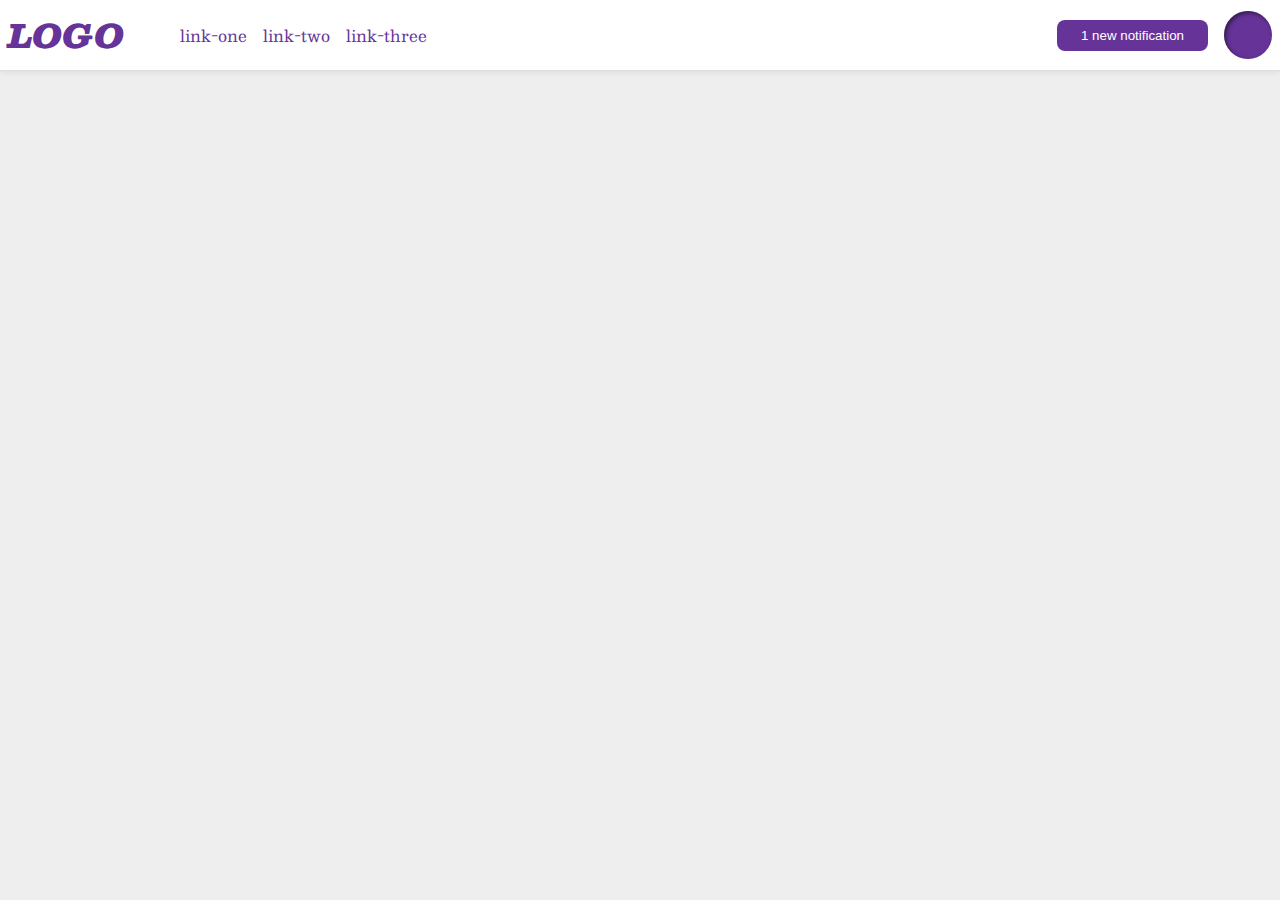
<file: flex/03-flex-header-2/index.html>
<!DOCTYPE html>
<html lang="en">
  <head>
    <meta charset="UTF-8">
    <meta http-equiv="X-UA-Compatible" content="IE=edge">
    <meta name="viewport" content="width=device-width, initial-scale=1.0">
    <title>Flex Header 2</title>
    <link rel="stylesheet" href="style.css">
  </head>
  <body>
    <div class="header">
      <div class="left-container">
        <div class="logo">
          LOGO
        </div>
        <ul class="links">
          <li><a href="https://google.com">link-one</a></li>
          <li><a href="https://google.com">link-two</a></li>
          <li><a href="https://google.com">link-three</a></li>
        </ul>
      </div>
      <div class="right-container">
        <button class="notifications">
          1 new notification
        </button>
        <div class="profile-image"></div>
      </div>
    </div>
  </body>
</html>
</file>
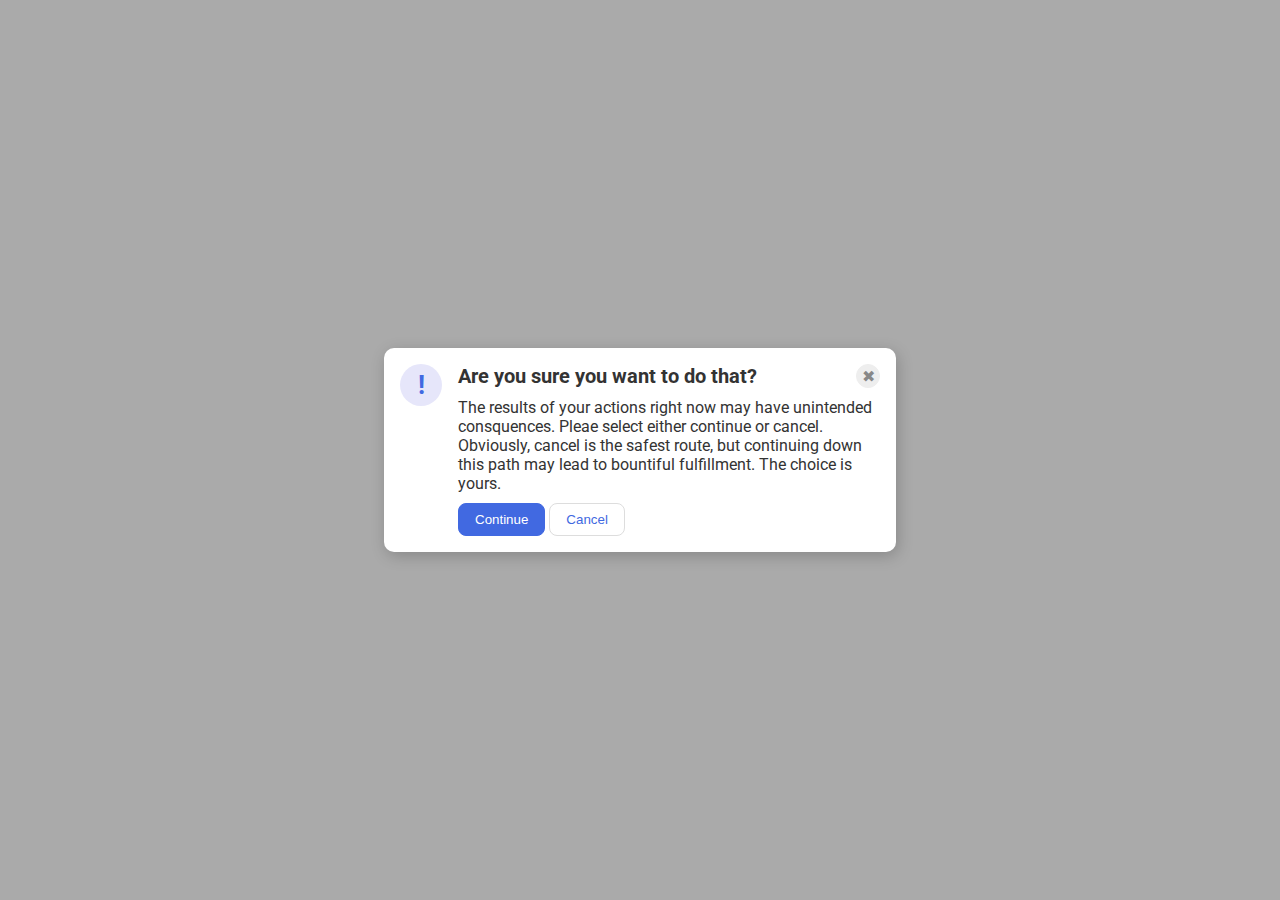
<file: flex/05-flex-modal/index.html>
<!DOCTYPE html>
<html lang="en">

<head>
  <meta charset="UTF-8">
  <meta http-equiv="X-UA-Compatible" content="IE=edge">
  <meta name="viewport" content="width=device-width, initial-scale=1.0">
  <link rel="stylesheet" href="style.css">
  <title>Modal</title>
</head>

<body>
  <div class="modal">
    <div class="icon">!</div>

    <div class="content">
      <div class="header-container">
        <div class="header">Are you sure you want to do that?</div>
        <button class="close-button">✖</button>
      </div>
      <div class="text">The results of your actions right now may have unintended consquences. Pleae select either
        continue or cancel.
        Obviously, cancel is the safest route, but continuing down this path may lead to bountiful fulfillment. The
        choice is yours.
      </div>
      <button class="continue">Continue</button>
      <button class="cancel">Cancel</button>
    </div>
  </div>
</body>

</html>
</file>
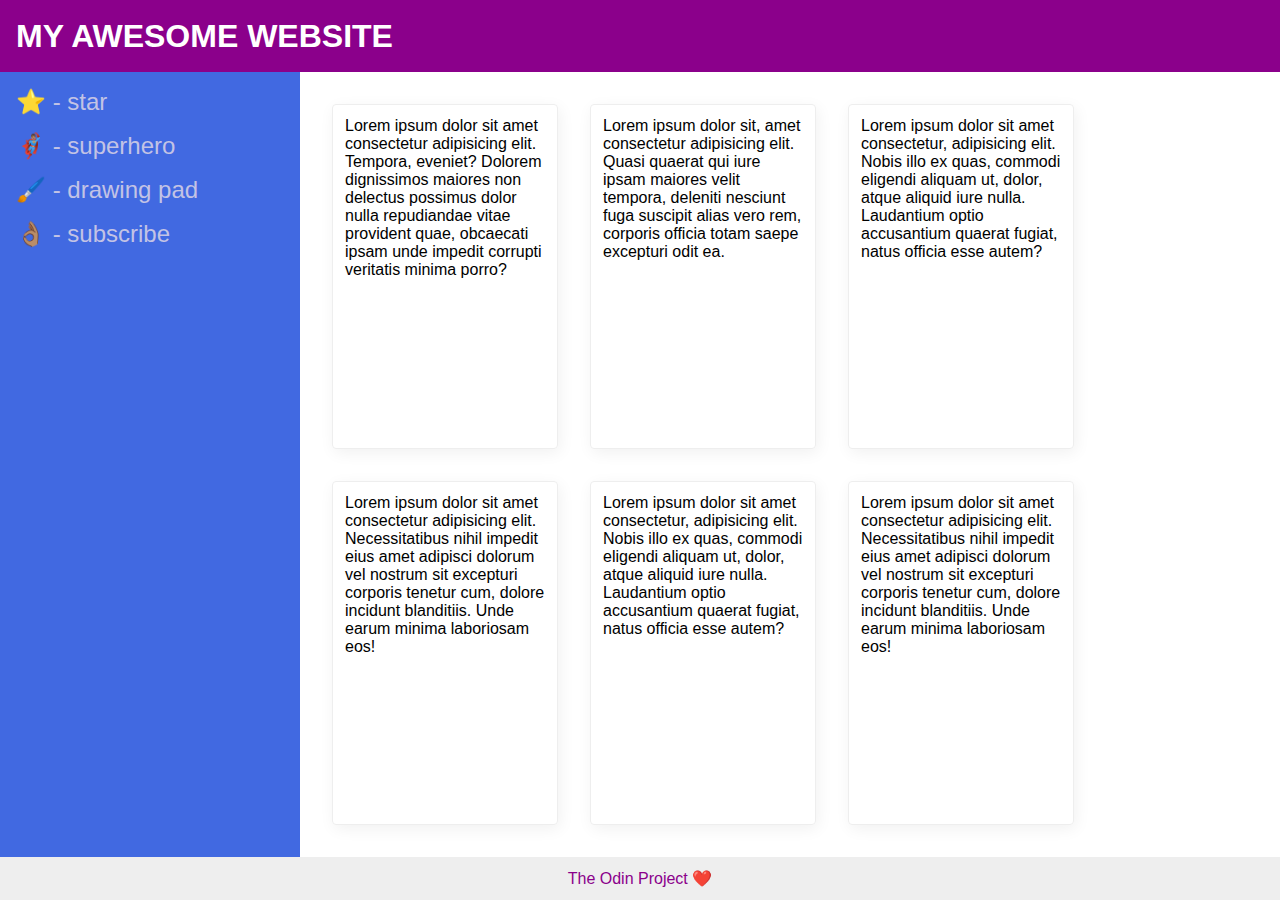
<file: flex/07-flex-layout-2/index.html>
<!DOCTYPE html>
<html lang="en">
  <head>
    <meta charset="UTF-8">
    <meta http-equiv="X-UA-Compatible" content="IE=edge">
    <meta name="viewport" content="width=device-width, initial-scale=1.0">
    <title>The Holy Grail</title>
    <link rel="stylesheet" href="style.css">
  </head>
  <body>
    <div class="header">
      MY AWESOME WEBSITE
    </div>
    
    <div class="mid-container">

    <div class="sidebar">
      <ul>
        <li><a href="#">⭐ - star</a></li>
        <li><a href="#">🦸🏽‍♂️ - superhero</a></li>
        <li><a href="#">🖌️ - drawing pad</a></li>
        <li><a href="#">👌🏽 - subscribe</a></li>
      </ul>
    </div>

    <div class="card-container">
      <div class="card">Lorem ipsum dolor sit amet consectetur adipisicing elit. Tempora, eveniet? Dolorem dignissimos maiores non delectus possimus dolor nulla repudiandae vitae provident quae, obcaecati ipsam unde impedit corrupti veritatis minima porro?</div>
      <div class="card">Lorem ipsum dolor sit, amet consectetur adipisicing elit. Quasi quaerat qui iure ipsam maiores velit tempora, deleniti nesciunt fuga suscipit alias vero rem, corporis officia totam saepe excepturi odit ea.</div>
      <div class="card">Lorem ipsum dolor sit amet consectetur, adipisicing elit. Nobis illo ex quas, commodi eligendi aliquam ut, dolor, atque aliquid iure nulla. Laudantium optio accusantium quaerat fugiat, natus officia esse autem?</div>
      <div class="card">Lorem ipsum dolor sit amet consectetur adipisicing elit. Necessitatibus nihil impedit eius amet adipisci dolorum vel nostrum sit excepturi corporis tenetur cum, dolore incidunt blanditiis. Unde earum minima laboriosam eos!</div>
      <div class="card">Lorem ipsum dolor sit amet consectetur, adipisicing elit. Nobis illo ex quas, commodi eligendi aliquam ut, dolor, atque aliquid iure nulla. Laudantium optio accusantium quaerat fugiat, natus officia esse autem?</div>
      <div class="card">Lorem ipsum dolor sit amet consectetur adipisicing elit. Necessitatibus nihil impedit eius amet adipisci dolorum vel nostrum sit excepturi corporis tenetur cum, dolore incidunt blanditiis. Unde earum minima laboriosam eos!</div>
    </div>

    </div>

    <div class="footer">
      The Odin Project ❤️
    </div>

  </body>
</html>
</file>
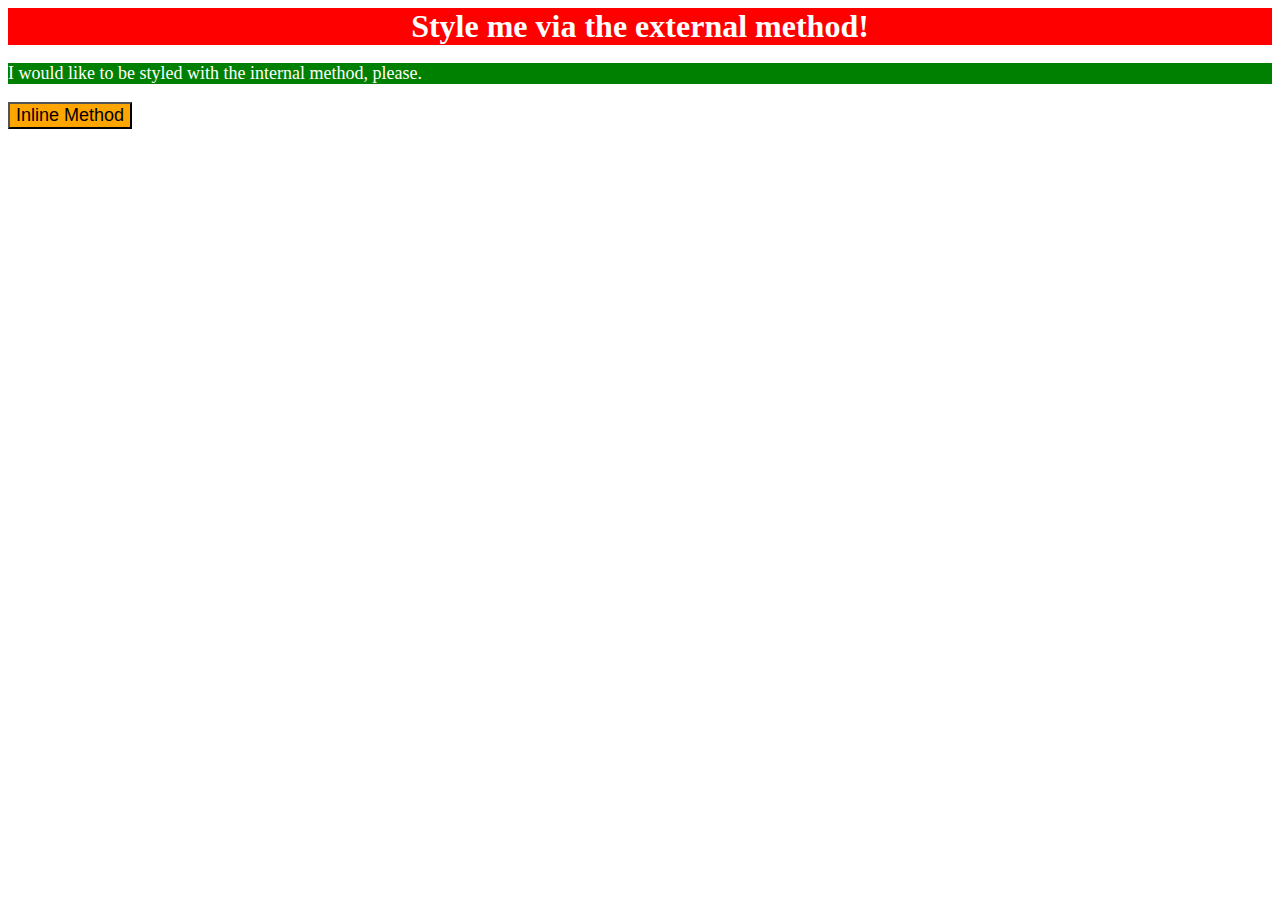
<file: foundations/01-css-methods/index.html>
<!DOCTYPE html>
<html lang="en">
  <head>
    <meta charset="UTF-8">
    <meta http-equiv="X-UA-Compatible" content="IE=edge">
    <meta name="viewport" content="width=device-width, initial-scale=1.0">
    <title>Methods for Adding CSS</title>
    <link rel="stylesheet" href="styles.css">
    <style>
      p {
        background-color: green;
        color: white;
        font-size: 18px;
      }
    </style>
  </head>
  <body>
    <div>Style me via the external method!</div>
    <p>I would like to be styled with the internal method, please.</p>
    <button style="background-color: orange; font-size: 18px;">Inline Method</button>
  </body>
</html>
</file>
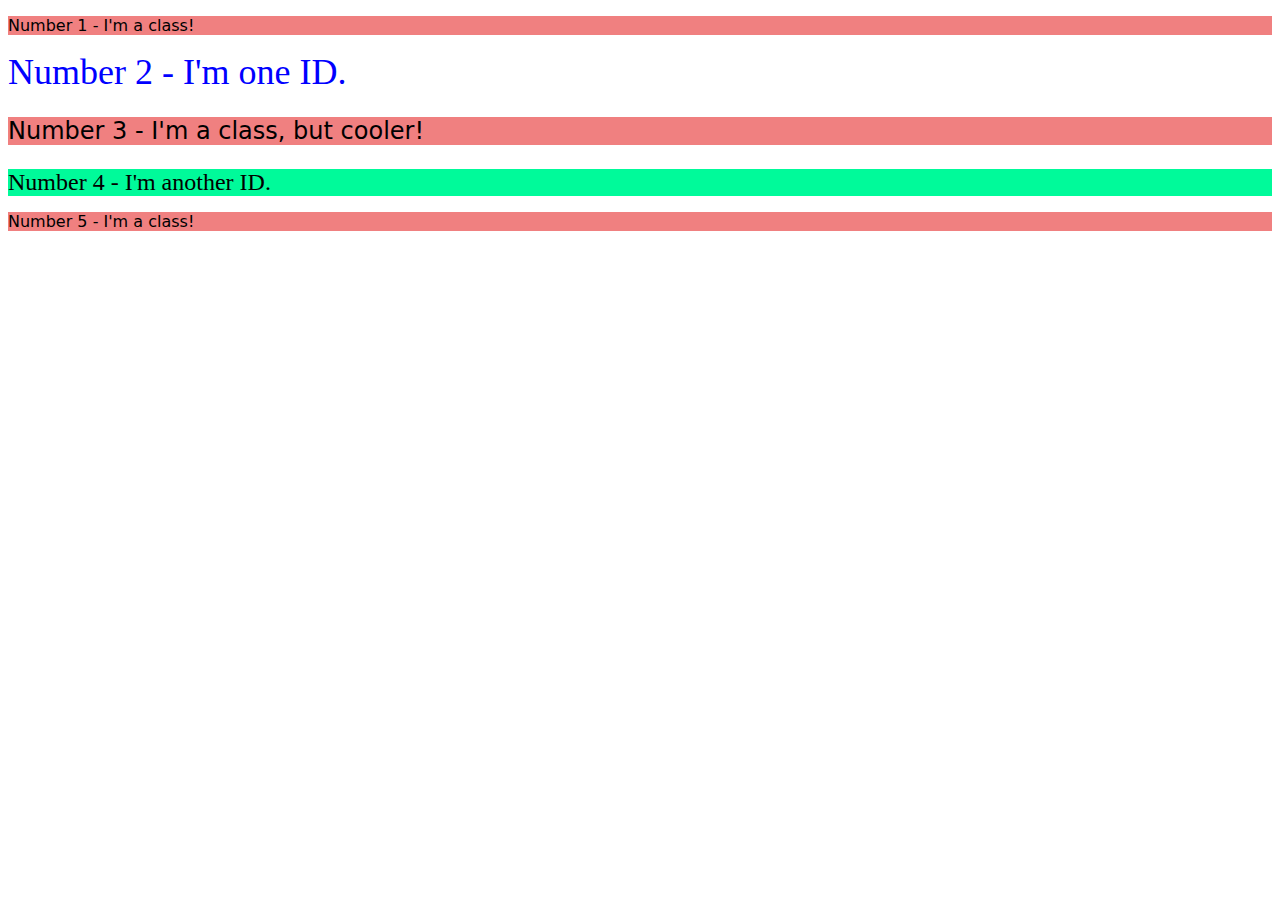
<file: foundations/02-class-id-selectors/index.html>
<!DOCTYPE html>
<html lang="en">
  <head>
    <meta charset="UTF-8">
    <meta http-equiv="X-UA-Compatible" content="IE=edge">
    <meta name="viewport" content="width=device-width, initial-scale=1.0">
    <title>Class and ID Selectors</title>
    <link rel="stylesheet" href="style.css">
  </head>
  <body>
    <p class="odd">Number 1 - I'm a class!</p>
    <div id="idOne">Number 2 - I'm one ID.</div>
    <p class="odd special">Number 3 - I'm a class, but cooler!</p>
    <div id="idTwo">Number 4 - I'm another ID.</div>
    <p class="odd">Number 5 - I'm a class!</p>
  </body>
</html>
</file>
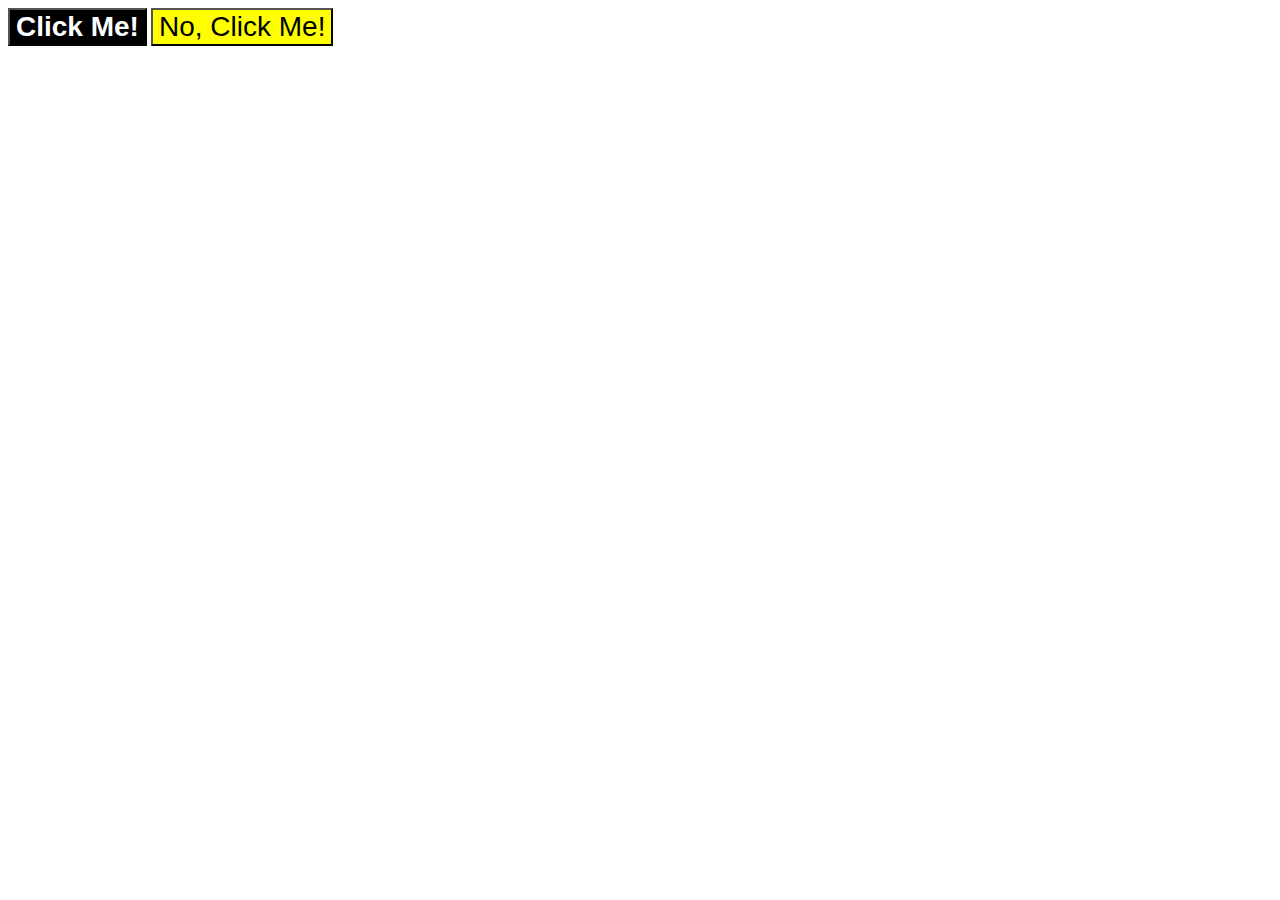
<file: foundations/03-grouping-selectors/index.html>
<!DOCTYPE html>
<html lang="en">
  <head>
    <meta charset="UTF-8">
    <meta http-equiv="X-UA-Compatible" content="IE=edge">
    <meta name="viewport" content="width=device-width, initial-scale=1.0">
    <title>Grouping Selectors</title>
    <link rel="stylesheet" href="style.css">
  </head>
  <body>
    <button class="left">Click Me!</button>
    <button class="right">No, Click Me!</button>
  </body>
</html>
</file>
<file: flex/03-flex-header-2/style.css>
/* this is some magical font-importing.  
you'll learn about it later. */
@import url('https://fonts.googleapis.com/css2?family=Besley:ital,wght@0,400;1,900&display=swap');

body {
  margin: 0;
  background: #eee;
  font-family: Besley, serif;
}

.header {
  background: white;
  border-bottom: 1px solid #ddd;
  box-shadow: 0 0 8px rgba(0,0,0,.1);
  display: flex;
  justify-content: space-between;
  padding: 8px;
}

.profile-image {
  background: rebeccapurple;
  box-shadow: inset 2px 2px 4px rgba(0,0,0,.5);
  border-radius: 50%;
  width: 48px;
  height: 48px;
}

.logo {
  color: rebeccapurple;
  font-size: 32px;
  font-weight: 900;
  font-style: italic;
  margin: 0px;
  padding: 0px;
}

button {
  border: none;
  border-radius: 8px;
  background: rebeccapurple;
  color: white;
  padding: 8px 24px;
}

a {
  /* this removes the line under our links */
  text-decoration: none;
  color: rebeccapurple;
}

ul {
  list-style-type: none;
  display: flex;
  margin: 0px;
  gap:16px
}

.left-container,
.right-container {
  display: flex;
  gap: 16px;
  align-items: center;
}
</file>
<file: flex/05-flex-modal/style.css>
@import url('https://fonts.googleapis.com/css2?family=Roboto:wght@400;700&display=swap');

html, body {
  height: 100%;
}

body {
  font-family: Roboto, sans-serif;
  margin: 0;
  background: #aaa;
  color: #333;
  /* I'll give you this one for free lol */
  display: flex;
  align-items: center;
  justify-content: center;
}

.modal {
  background: white;
  width: 480px;
  border-radius: 10px;
  box-shadow: 2px 4px 16px rgba(0,0,0,.2);
  padding: 16px;
  display: flex;
  gap:16px;
}

.icon {
  color: royalblue;
  font-size: 26px;
  font-weight: 700;
  background: lavender;
  width: 42px;
  height: 42px;
  border-radius: 50%;
  display: flex;
  align-items: center;
  justify-content: center;
  flex-shrink: 0;
}

.header-container {
  display: flex;
  justify-content: space-between;
}

.header {
  font-weight: bold;
  font-size: 20px;
}

.text {
  padding: 10px 0px;
}

.close-button {
  background: #eee;
  border-radius: 50%;
  color: #888;
  font-weight: 400;
  font-size: 16px;
  height: 24px;
  width: 24px;
  display: flex;
  align-items: center;
  justify-content: center;
  border: 1px solid #eee;
  padding: 0;
}

button {
  cursor: pointer;
  padding: 8px 16px;
  border-radius: 8px;
}

button.continue {
  background: royalblue;
  border: 1px solid royalblue;
  color: white;
}

button.cancel {
  background: white;
  border: 1px solid #ddd;
  color: royalblue;
}
</file>
<file: flex/07-flex-layout-2/style.css>
body {
  font-family: -apple-system, BlinkMacSystemFont, 'Segoe UI', Roboto, Oxygen, Ubuntu, Cantarell, 'Open Sans', 'Helvetica Neue', sans-serif;
  margin: 0;
  min-height: 100vh;
  display: flex;
  flex-direction: column;
}

.header {
  height: 72px;
  background: darkmagenta;
  color: white;
  font-size: 32px;
  font-weight: 900;
  padding: 0px 16px;
  display: flex;
  align-items: center;
}

.mid-container {
  flex: 1;
  display: flex;
  
}

.card-container {
  display: flex;
  flex-wrap: wrap;
  gap: 32px;
  padding: 32px;
}

.footer {
  height: 72px;
  background: #eee;
  color: darkmagenta;
  padding:12px 5px;
  flex: 0;
  text-align: center;
}

.sidebar {
  width: 300px;
  background: royalblue;
  box-sizing: border-box;
  flex-shrink: 0;
  padding: 16px;
}

.card {
  border: 1px solid #eee;
  box-shadow: 2px 4px 16px rgba(0,0,0,.06);
  border-radius: 4px;
  width: 200px;
  padding: 12px;
}

a {
  text-decoration: none;
  color: rgb(195, 195, 229);
  font-size: 24px;
}

ul {
  list-style-type: none;
  margin: 0;
  padding: 0;
}

li {
  margin-bottom: 16px;
}
</file>
<file: foundations/01-css-methods/styles.css>
div {
    color: white;
    background-color: red;
    font-size: 32px;
    text-align: center;
    font-weight: bold;
}
</file>
<file: foundations/02-class-id-selectors/style.css>
.odd {
    background-color: #F08080;
    font-family: Verdana, "DejaVu Sans", sans-serif;
}

#idOne {
    color: blue;
    font-size: 36px;
}

.odd.special {
    font-size: 24px;
}

#idTwo {
    background-color: #00FA9A;
    font-size: 24px;
    font-style: bold;
}
</file>
<file: foundations/03-grouping-selectors/style.css>
.left, 
.right {
    font-size: 28px;
    font-family: Helvetica, 'Times New Roman', sans-serif;
}

.left {
    background-color: black;
    color: white;
    font-weight: 700;
}

.right {
    background-color: yellow;
}
</file>
